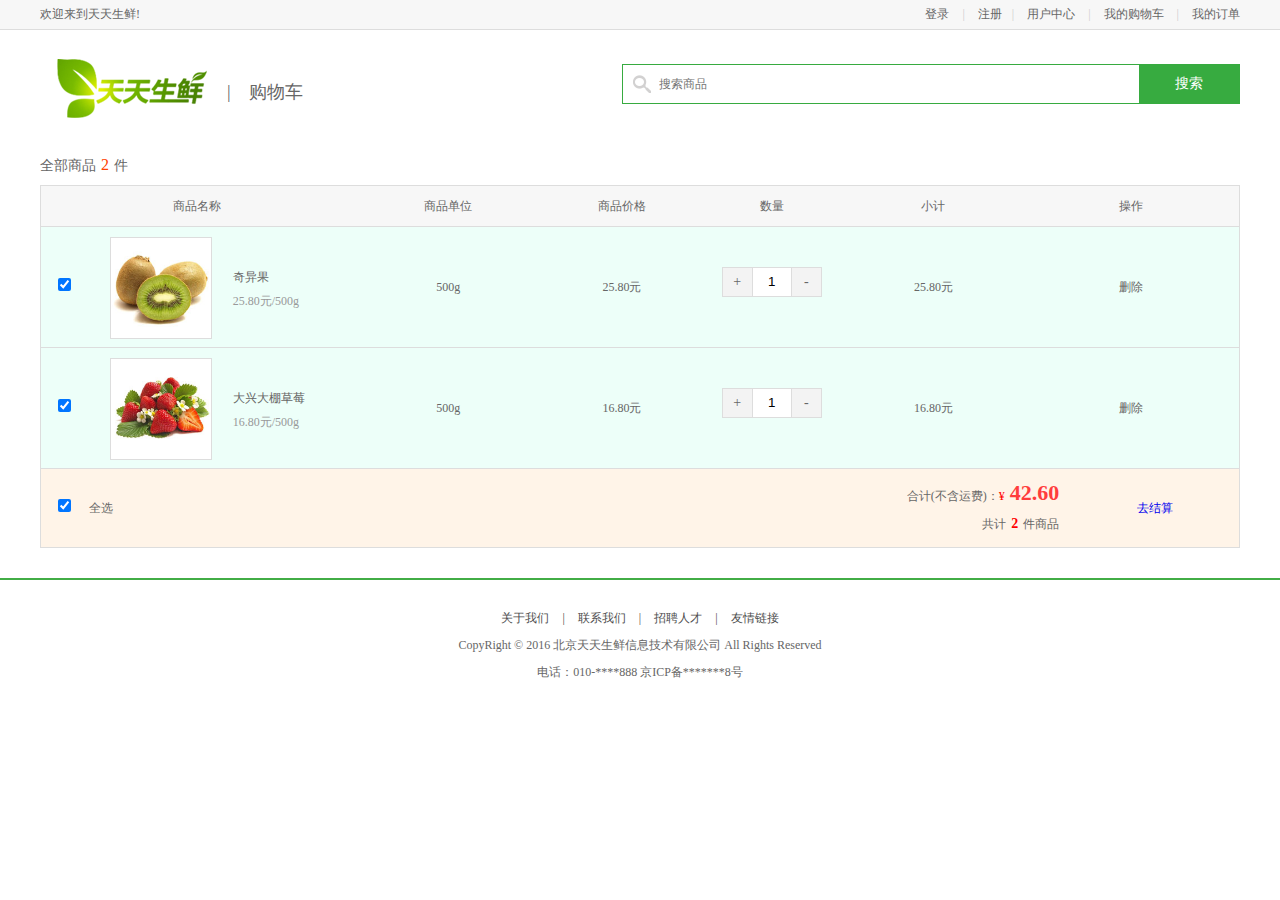
<file: static/cart.html>
<!DOCTYPE html PUBLIC "-//W3C//DTD XHTML 1.0 Transitional//EN" "http://www.w3.org/TR/xhtml1/DTD/xhtml1-transitional.dtd">
<html xmlns="http://www.w3.org/1999/xhtml" xml:lang="en">
<head>
	<meta http-equiv="Content-Type" content="text/html;charset=UTF-8">
	<title>天天生鲜-购物车</title>
	<link rel="stylesheet" type="text/css" href="css/reset.css">
	<link rel="stylesheet" type="text/css" href="css/main.css">
</head>
<body>
	<div class="header_con">
		<div class="header">
			<div class="welcome fl">欢迎来到天天生鲜!</div>
			<div class="fr">
				<div class="login_info fl">
					欢迎您：<em>张 山</em>
				</div>
				<div class="login_btn fl">
					<a href="login.html">登录</a>
					<span>|</span>
					<a href="register.html">注册</a>
				</div>
				<div class="user_link fl">
					<span>|</span>
					<a href="user_center_info.html">用户中心</a>
					<span>|</span>
					<a href="cart.html">我的购物车</a>
					<span>|</span>
					<a href="user_center_order.html">我的订单</a>
				</div>
			</div>
		</div>		
	</div>

	<div class="search_bar clearfix">
		<a href="index.html" class="logo fl"><img src="images/logo.png"></a>
		<div class="sub_page_name fl">|&nbsp;&nbsp;&nbsp;&nbsp;购物车</div>
		<div class="search_con fr">
			<input type="text" class="input_text fl" name="" placeholder="搜索商品">
			<input type="button" class="input_btn fr" name="" value="搜索">
		</div>		
	</div>

	<div class="total_count">全部商品<em>2</em>件</div>	
	<ul class="cart_list_th clearfix">
		<li class="col01">商品名称</li>
		<li class="col02">商品单位</li>
		<li class="col03">商品价格</li>
		<li class="col04">数量</li>
		<li class="col05">小计</li>
		<li class="col06">操作</li>
	</ul>
	<ul class="cart_list_td clearfix">
		<li class="col01"><input type="checkbox" name="" checked></li>
		<li class="col02"><img src="images/goods/goods012.jpg"></li>
		<li class="col03">奇异果<br><em>25.80元/500g</em></li>
		<li class="col04">500g</li>
		<li class="col05">25.80元</li>
		<li class="col06">
			<div class="num_add">
				<a href="javascript:;" class="add fl">+</a>
				<input type="text" class="num_show fl" value="1">	
				<a href="javascript:;" class="minus fl">-</a>	
			</div>
		</li>
		<li class="col07">25.80元</li>
		<li class="col08"><a href="javascript:;">删除</a></li>
	</ul>

	<ul class="cart_list_td clearfix">
		<li class="col01"><input type="checkbox" name="" checked></li>
		<li class="col02"><img src="images/goods/goods003.jpg"></li>
		<li class="col03">大兴大棚草莓<br><em>16.80元/500g</em></li>
		<li class="col04">500g</li>
		<li class="col05">16.80元</li>
		<li class="col06">
			<div class="num_add">
				<a href="javascript:;" class="add fl">+</a>
				<input type="text" class="num_show fl" value="1">	
				<a href="javascript:;" class="minus fl">-</a>	
			</div>
		</li>
		<li class="col07">16.80元</li>
		<li class="col08"><a href="javascript:;">删除</a></li>
	</ul>
	

	<ul class="settlements">
		<li class="col01"><input type="checkbox" name="" checked=""></li>
		<li class="col02">全选</li>
		<li class="col03">合计(不含运费)：<span>¥</span><em>42.60</em><br>共计<b>2</b>件商品</li>
		<li class="col04"><a href="place_order.html">去结算</a></li>
	</ul>

	<div class="footer">
		<div class="foot_link">
			<a href="#">关于我们</a>
			<span>|</span>
			<a href="#">联系我们</a>
			<span>|</span>
			<a href="#">招聘人才</a>
			<span>|</span>
			<a href="#">友情链接</a>		
		</div>
		<p>CopyRight © 2016 北京天天生鲜信息技术有限公司 All Rights Reserved</p>
		<p>电话：010-****888    京ICP备*******8号</p>
	</div>
	
</body>
</html>
</file>
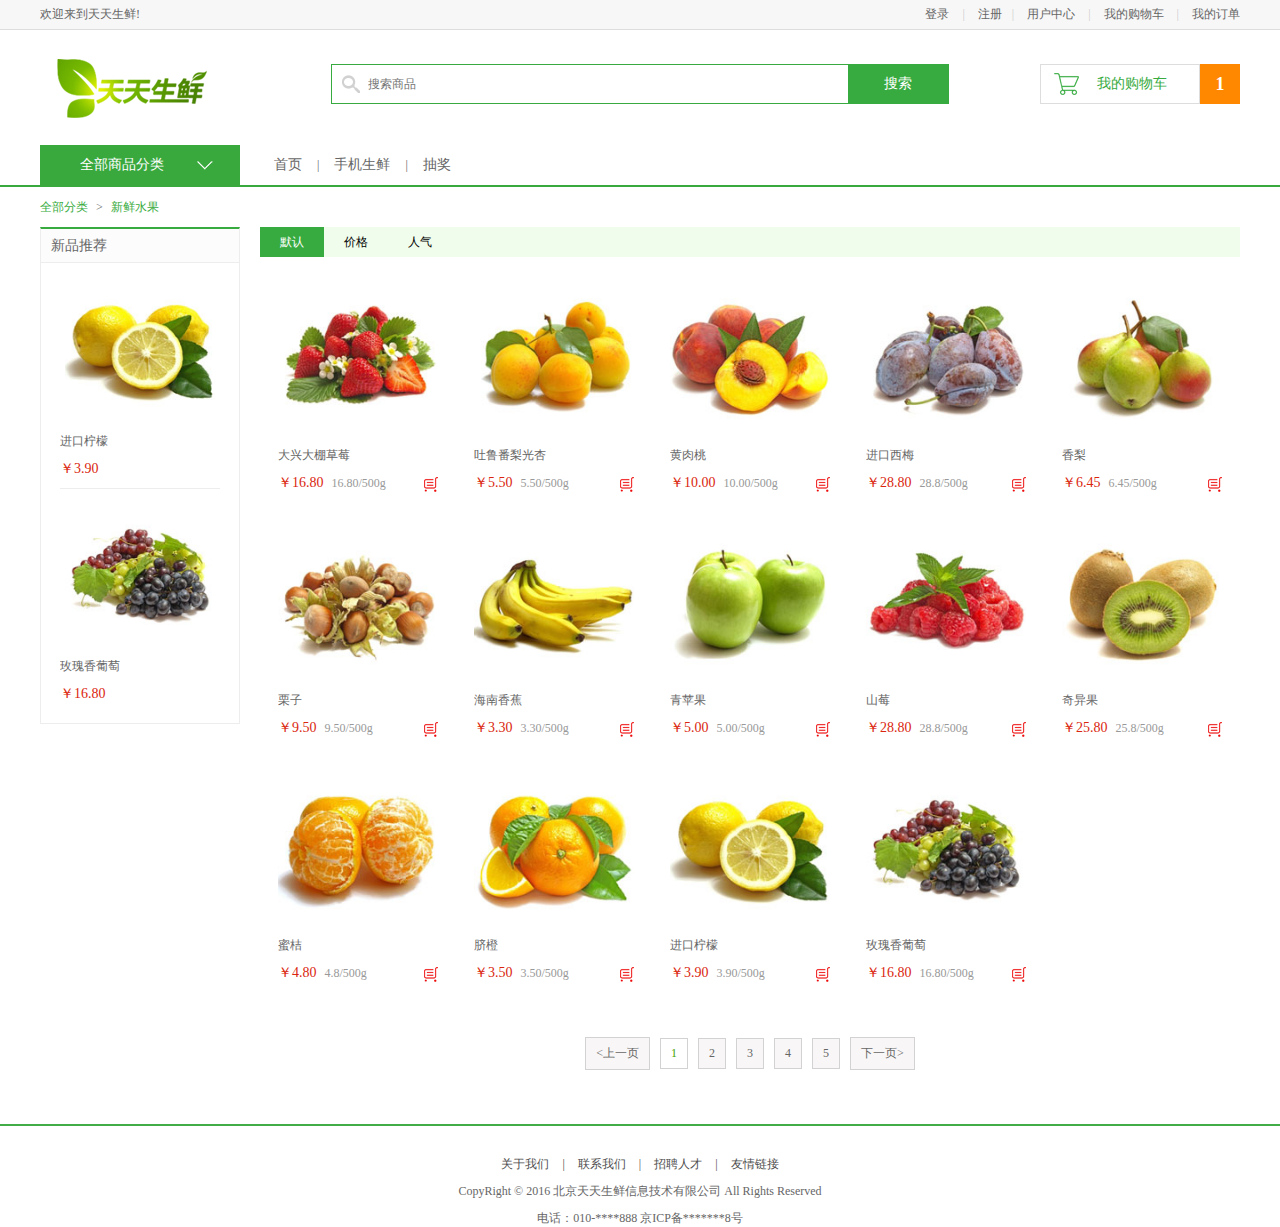
<file: static/list.html>
<!DOCTYPE html PUBLIC "-//W3C//DTD XHTML 1.0 Transitional//EN" "http://www.w3.org/TR/xhtml1/DTD/xhtml1-transitional.dtd">
<html xmlns="http://www.w3.org/1999/xhtml" xml:lang="en">
<head>
	<meta http-equiv="Content-Type" content="text/html;charset=UTF-8">
	<title>天天生鲜-商品列表</title>
	<link rel="stylesheet" type="text/css" href="css/reset.css">
	<link rel="stylesheet" type="text/css" href="css/main.css">
</head>
<body>
	<div class="header_con">
		<div class="header">
			<div class="welcome fl">欢迎来到天天生鲜!</div>
			<div class="fr">
				<div class="login_info fl">
					欢迎您：<em>张 山</em>
				</div>
				<div class="login_btn fl">
					<a href="login.html">登录</a>
					<span>|</span>
					<a href="register.html">注册</a>
				</div>
				<div class="user_link fl">
					<span>|</span>
					<a href="user_center_info.html">用户中心</a>
					<span>|</span>
					<a href="cart.html">我的购物车</a>
					<span>|</span>
					<a href="user_center_order.html">我的订单</a>
				</div>
			</div>
		</div>		
	</div>

	<div class="search_bar clearfix">
		<a href="index.html" class="logo fl"><img src="images/logo.png"></a>
		<div class="search_con fl">
			<input type="text" class="input_text fl" name="" placeholder="搜索商品">
			<input type="button" class="input_btn fr" name="" value="搜索">
		</div>
		<div class="guest_cart fr">
			<a href="#" class="cart_name fl">我的购物车</a>
			<div class="goods_count fl">1</div>
		</div>
	</div>

	<div class="navbar_con">
		<div class="navbar clearfix">
			<div class="subnav_con fl">
				<h1>全部商品分类</h1>	
				<span></span>			
				<ul class="subnav">
					<li><a href="#" class="fruit">新鲜水果</a></li>
					<li><a href="#" class="seafood">海鲜水产</a></li>
					<li><a href="#" class="meet">猪牛羊肉</a></li>
					<li><a href="#" class="egg">禽类蛋品</a></li>
					<li><a href="#" class="vegetables">新鲜蔬菜</a></li>
					<li><a href="#" class="ice">速冻食品</a></li>
				</ul>
			</div>
			<ul class="navlist fl">
				<li><a href="">首页</a></li>
				<li class="interval">|</li>
				<li><a href="">手机生鲜</a></li>
				<li class="interval">|</li>
				<li><a href="">抽奖</a></li>
			</ul>
		</div>
	</div>

	<div class="breadcrumb">
		<a href="#">全部分类</a>
		<span>></span>
		<a href="#">新鲜水果</a>
	</div>

	<div class="main_wrap clearfix">
		<div class="l_wrap fl clearfix">
			<div class="new_goods">
				<h3>新品推荐</h3>
				<ul>
					<li>
						<a href="#"><img src="images/goods/goods001.jpg"></a>
						<h4><a href="#">进口柠檬</a></h4>
						<div class="prize">￥3.90</div>
					</li>
					<li>
						<a href="#"><img src="images/goods/goods002.jpg"></a>
						<h4><a href="#">玫瑰香葡萄</a></h4>
						<div class="prize">￥16.80</div>
					</li>
				</ul>
			</div>
		</div>

		<div class="r_wrap fr clearfix">
			<div class="sort_bar">
				<a href="#" class="active">默认</a>
				<a href="#">价格</a>
				<a href="#">人气</a>
			</div>

			<ul class="goods_type_list clearfix">
				<li>
					<a href="detail.html"><img src="images/goods/goods003.jpg"></a>
					<h4><a href="detail.html">大兴大棚草莓</a></h4>
					<div class="operate">
						<span class="prize">￥16.80</span>
						<span class="unit">16.80/500g</span>
						<a href="#" class="add_goods" title="加入购物车"></a>
					</div>
				</li>

				<li>
					<a href="#"><img src="images/goods/goods004.jpg"></a>
					<h4><a href="#">吐鲁番梨光杏</a></h4>
					<div class="operate">
						<span class="prize">￥5.50</span>
						<span class="unit">5.50/500g</span>
						<a href="#" class="add_goods" title="加入购物车"></a>
					</div>
				</li>

				<li>
					<a href="#"><img src="images/goods/goods005.jpg"></a>
					<h4><a href="#">黄肉桃</a></h4>
					<div class="operate">
						<span class="prize">￥10.00</span>
						<span class="unit">10.00/500g</span>
						<a href="#" class="add_goods" title="加入购物车"></a>
					</div>
				</li>

				<li>
					<a href="#"><img src="images/goods/goods006.jpg"></a>
					<h4><a href="#">进口西梅</a></h4>
					<div class="operate">
						<span class="prize">￥28.80</span>
						<span class="unit">28.8/500g</span>
						<a href="#" class="add_goods" title="加入购物车"></a>
					</div>
				</li>

				<li>
					<a href="#"><img src="images/goods/goods007.jpg"></a>
					<h4><a href="#">香梨</a></h4>
					<div class="operate">
						<span class="prize">￥6.45</span>
						<span class="unit">6.45/500g</span>
						<a href="#" class="add_goods" title="加入购物车"></a>
					</div>
				</li>

				<li>
					<a href="#"><img src="images/goods/goods008.jpg"></a>
					<h4><a href="#">栗子</a></h4>
					<div class="operate">
						<span class="prize">￥9.50</span>
						<span class="unit">9.50/500g</span>
						<a href="#" class="add_goods" title="加入购物车"></a>
					</div>
				</li>

				<li>
					<a href="#"><img src="images/goods/goods009.jpg"></a>
					<h4><a href="#">海南香蕉</a></h4>
					<div class="operate">
						<span class="prize">￥3.30</span>
						<span class="unit">3.30/500g</span>
						<a href="#" class="add_goods" title="加入购物车"></a>
					</div>
				</li>

				<li>
					<a href="#"><img src="images/goods/goods010.jpg"></a>
					<h4><a href="#">青苹果</a></h4>
					<div class="operate">
						<span class="prize">￥5.00</span>
						<span class="unit">5.00/500g</span>
						<a href="#" class="add_goods" title="加入购物车"></a>
					</div>
				</li>

				<li>
					<a href="#"><img src="images/goods/goods011.jpg"></a>
					<h4><a href="#">山莓</a></h4>
					<div class="operate">
						<span class="prize">￥28.80</span>
						<span class="unit">28.8/500g</span>
						<a href="#" class="add_goods" title="加入购物车"></a>
					</div>
				</li>

				<li>
					<a href="#"><img src="images/goods/goods012.jpg"></a>
					<h4><a href="#">奇异果</a></h4>
					<div class="operate">
						<span class="prize">￥25.80</span>
						<span class="unit">25.8/500g</span>
						<a href="#" class="add_goods" title="加入购物车"></a>
					</div>
				</li>
				<li>
					<a href="#"><img src="images/goods/goods013.jpg"></a>
					<h4><a href="#">蜜桔</a></h4>
					<div class="operate">
						<span class="prize">￥4.80</span>
						<span class="unit">4.8/500g</span>
						<a href="#" class="add_goods" title="加入购物车"></a>
					</div>
				</li>
				<li>
					<a href="#"><img src="images/goods/goods014.jpg"></a>
					<h4><a href="#">脐橙</a></h4>
					<div class="operate">
						<span class="prize">￥3.50</span>
						<span class="unit">3.50/500g</span>
						<a href="#" class="add_goods" title="加入购物车"></a>
					</div>
				</li>
				<li>
					<a href="#"><img src="images/goods/goods001.jpg"></a>
					<h4><a href="#">进口柠檬</a></h4>
					<div class="operate">
						<span class="prize">￥3.90</span>
						<span class="unit">3.90/500g</span>
						<a href="#" class="add_goods" title="加入购物车"></a>
					</div>
				</li>
				<li>
					<a href="#"><img src="images/goods/goods002.jpg"></a>
					<h4><a href="#">玫瑰香葡萄</a></h4>
					<div class="operate">
						<span class="prize">￥16.80</span>
						<span class="unit">16.80/500g</span>
						<a href="#" class="add_goods" title="加入购物车"></a>
					</div>
				</li>
			</ul>

			<div class="pagenation">
				<a href="#"><上一页</a>
				<a href="#" class="active">1</a>
				<a href="#">2</a>
				<a href="#">3</a>
				<a href="#">4</a>
				<a href="#">5</a>
				<a href="#">下一页></a>
			</div>
		</div>
	</div>

	<div class="footer">
		<div class="foot_link">
			<a href="#">关于我们</a>
			<span>|</span>
			<a href="#">联系我们</a>
			<span>|</span>
			<a href="#">招聘人才</a>
			<span>|</span>
			<a href="#">友情链接</a>		
		</div>
		<p>CopyRight © 2016 北京天天生鲜信息技术有限公司 All Rights Reserved</p>
		<p>电话：010-****888    京ICP备*******8号</p>
	</div>
	
</body>
</html>
</file>
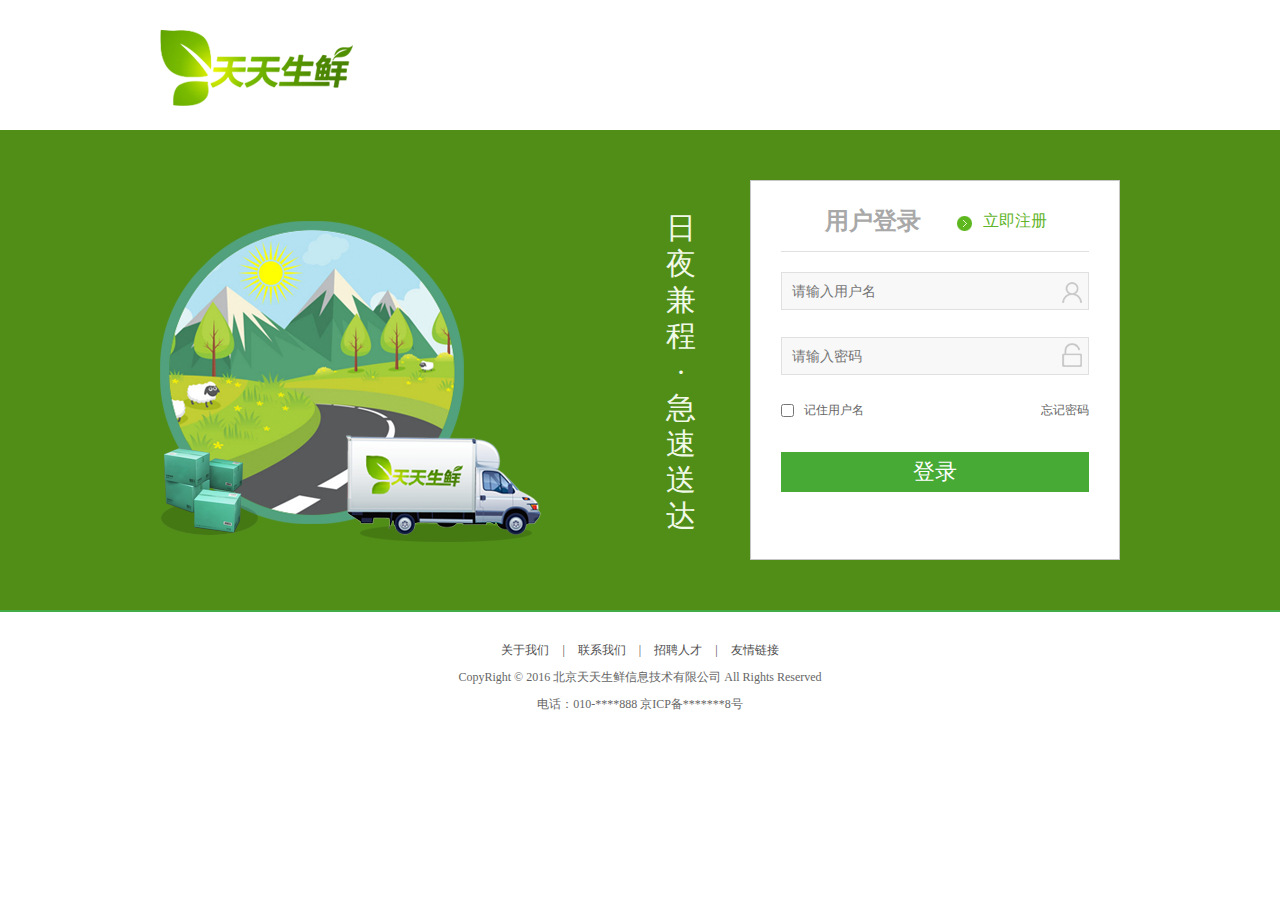
<file: static/login.html>
<!DOCTYPE html PUBLIC "-//W3C//DTD XHTML 1.0 Transitional//EN" "http://www.w3.org/TR/xhtml1/DTD/xhtml1-transitional.dtd">
<html xmlns="http://www.w3.org/1999/xhtml" xml:lang="en">
<head>
	<meta http-equiv="Content-Type" content="text/html;charset=UTF-8">
	<title>天天生鲜-登录</title>
	<link rel="stylesheet" type="text/css" href="css/reset.css">
	<link rel="stylesheet" type="text/css" href="css/main.css">
</head>
<body>
	<div class="login_top clearfix">
		<a href="index.html" class="login_logo"><img src="images/logo02.png"></a>	
	</div>

	<div class="login_form_bg">
		<div class="login_form_wrap clearfix">
			<div class="login_banner fl"></div>
			<div class="slogan fl">日夜兼程 · 急速送达</div>
			<div class="login_form fr">
				<div class="login_title clearfix">
					<h1>用户登录</h1>
					<a href="#">立即注册</a>
				</div>
				<div class="form_input">
					<form>
						<input type="text" name="username" class="name_input" placeholder="请输入用户名">
						<div class="user_error">输入错误</div>
						<input type="password" name="pwd" class="pass_input" placeholder="请输入密码">
						<div class="pwd_error">输入错误</div>
						<div class="more_input clearfix">
							<input type="checkbox" name="">
							<label>记住用户名</label>
							<a href="#">忘记密码</a>
						</div>
						<input type="submit" name="" value="登录" class="input_submit">
					</form>
				</div>
			</div>
		</div>
	</div>

	<div class="footer no-mp">
		<div class="foot_link">
			<a href="#">关于我们</a>
			<span>|</span>
			<a href="#">联系我们</a>
			<span>|</span>
			<a href="#">招聘人才</a>
			<span>|</span>
			<a href="#">友情链接</a>		
		</div>
		<p>CopyRight © 2016 北京天天生鲜信息技术有限公司 All Rights Reserved</p>
		<p>电话：010-****888    京ICP备*******8号</p>
	</div>
	
</body>
</html>
</file>
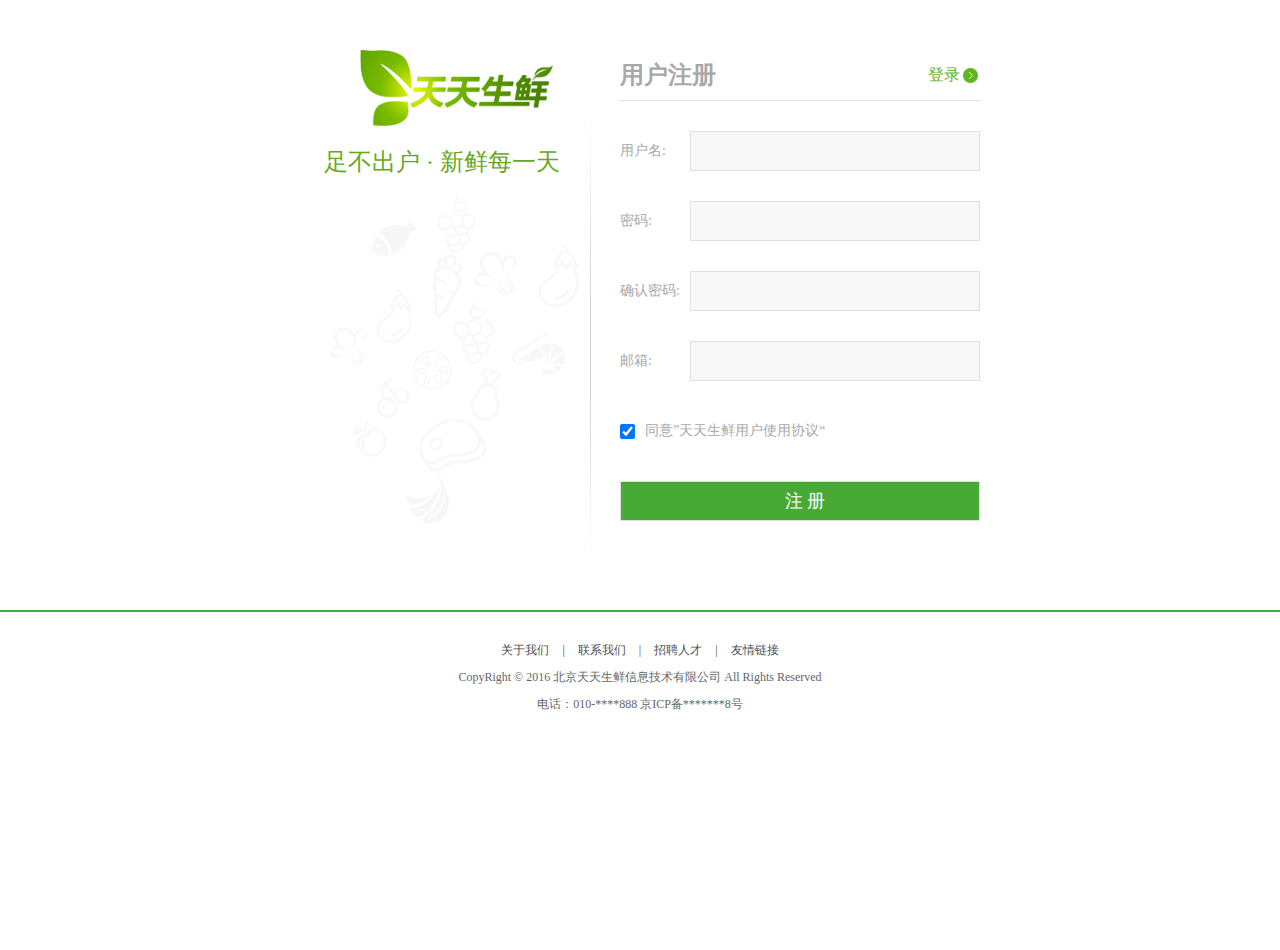
<file: static/register.html>
<!DOCTYPE html PUBLIC "-//W3C//DTD XHTML 1.0 Transitional//EN" "http://www.w3.org/TR/xhtml1/DTD/xhtml1-transitional.dtd">
<html xmlns="http://www.w3.org/1999/xhtml" xml:lang="en">
<head>
	<meta http-equiv="Content-Type" content="text/html;charset=UTF-8">
	<title>天天生鲜-注册</title>
	<link rel="stylesheet" type="text/css" href="css/reset.css">
	<link rel="stylesheet" type="text/css" href="css/main.css">
	<script type="text/javascript" src="js/jquery-1.12.4.min.js"></script>
	<script type="text/javascript" src="js/register.js"></script>
</head>
<body>
	<div class="register_con">
		<div class="l_con fl">
			<a class="reg_logo"><img src="images/logo02.png"></a>
			<div class="reg_slogan">足不出户  ·  新鲜每一天</div>
			<div class="reg_banner"></div>
		</div>

		<div class="r_con fr">
			<div class="reg_title clearfix">
				<h1>用户注册</h1>
				<a href="#">登录</a>
			</div>
			<div class="reg_form clearfix">
				<form>
				<ul>
					<li>
						<label>用户名:</label>
						<input type="text" name="user_name" id="user_name">
						<span class="error_tip">提示信息</span>
					</li>					
					<li>
						<label>密码:</label>
						<input type="password" name="pwd" id="pwd">
						<span class="error_tip">提示信息</span>
					</li>
					<li>
						<label>确认密码:</label>
						<input type="password" name="cpwd" id="cpwd">
						<span class="error_tip">提示信息</span>
					</li>
					<li>
						<label>邮箱:</label>
						<input type="text" name="email" id="email">
						<span class="error_tip">提示信息</span>
					</li>
					<li class="agreement">
						<input type="checkbox" name="allow" id="allow" checked="checked">
						<label>同意”天天生鲜用户使用协议“</label>
						<span class="error_tip2">提示信息</span>
					</li>
					<li class="reg_sub">
						<input type="submit" value="注 册" name="">
					</li>
				</ul>				
				</form>
			</div>

		</div>

	</div>

	<div class="footer no-mp">
		<div class="foot_link">
			<a href="#">关于我们</a>
			<span>|</span>
			<a href="#">联系我们</a>
			<span>|</span>
			<a href="#">招聘人才</a>
			<span>|</span>
			<a href="#">友情链接</a>		
		</div>
		<p>CopyRight © 2016 北京天天生鲜信息技术有限公司 All Rights Reserved</p>
		<p>电话：010-****888    京ICP备*******8号</p>
	</div>
	
</body>
</html>
</file>
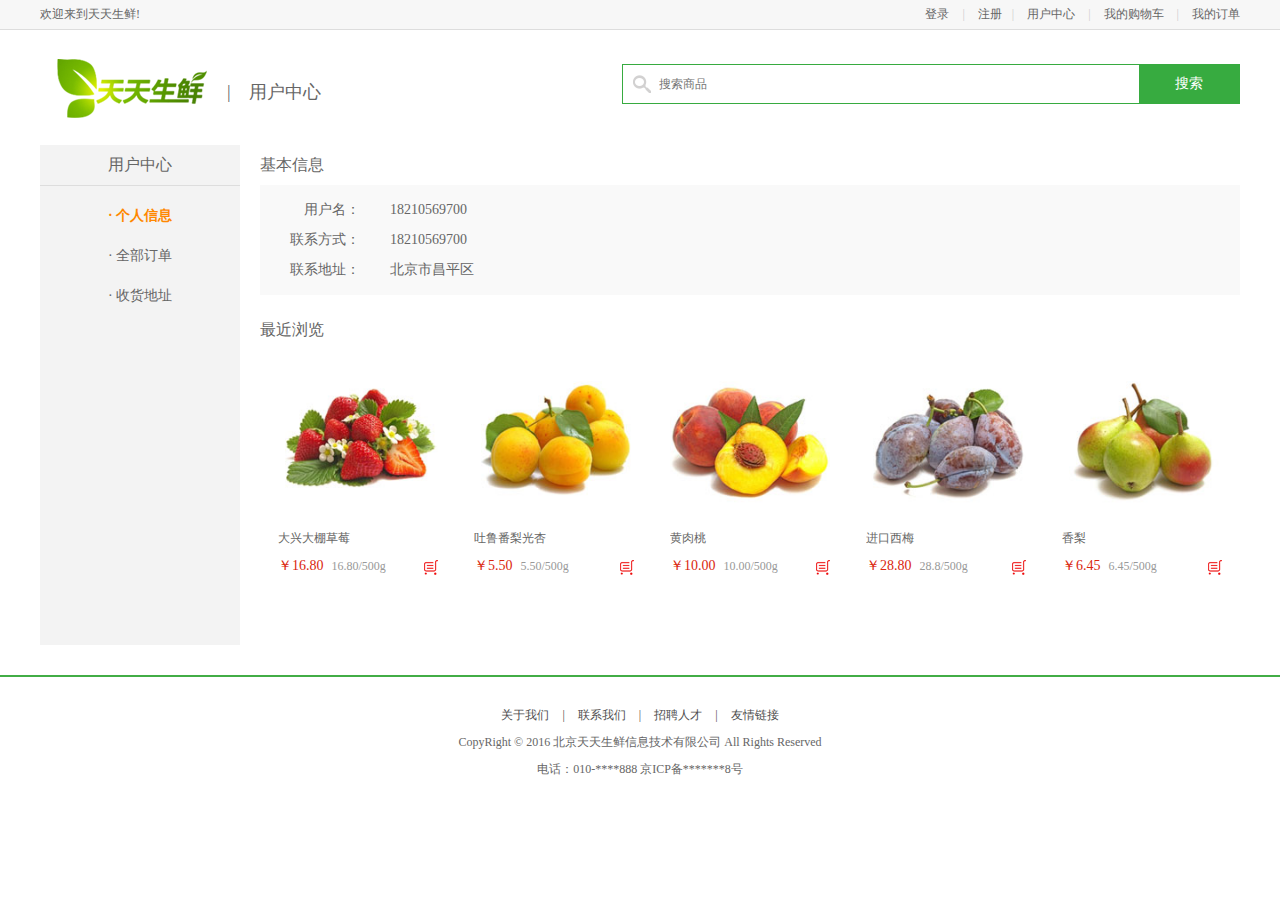
<file: static/user_center_info.html>
<!DOCTYPE html PUBLIC "-//W3C//DTD XHTML 1.0 Transitional//EN" "http://www.w3.org/TR/xhtml1/DTD/xhtml1-transitional.dtd">
<html xmlns="http://www.w3.org/1999/xhtml" xml:lang="en">
<head>
	<meta http-equiv="Content-Type" content="text/html;charset=UTF-8">
	<title>天天生鲜-用户中心</title>
	<link rel="stylesheet" type="text/css" href="css/reset.css">
	<link rel="stylesheet" type="text/css" href="css/main.css">
</head>
<body>
	<div class="header_con">
		<div class="header">
			<div class="welcome fl">欢迎来到天天生鲜!</div>
			<div class="fr">
				<div class="login_info fl">
					欢迎您：<em>张 山</em>
				</div>
				<div class="login_btn fl">
					<a href="login.html">登录</a>
					<span>|</span>
					<a href="register.html">注册</a>
				</div>
				<div class="user_link fl">
					<span>|</span>
					<a href="user_center_info.html">用户中心</a>
					<span>|</span>
					<a href="cart.html">我的购物车</a>
					<span>|</span>
					<a href="user_center_order.html">我的订单</a>
				</div>
			</div>
		</div>		
	</div>

	<div class="search_bar clearfix">
		<a href="index.html" class="logo fl"><img src="images/logo.png"></a>
		<div class="sub_page_name fl">|&nbsp;&nbsp;&nbsp;&nbsp;用户中心</div>
		<div class="search_con fr">
			<input type="text" class="input_text fl" name="" placeholder="搜索商品">
			<input type="button" class="input_btn fr" name="" value="搜索">
		</div>		
	</div>

	<div class="main_con clearfix">
		<div class="left_menu_con clearfix">
			<h3>用户中心</h3>
			<ul>
				<li><a href="user_center_info.html" class="active">· 个人信息</a></li>
				<li><a href="user_center_order.html">· 全部订单</a></li>
				<li><a href="user_center_site.html">· 收货地址</a></li>
			</ul>
		</div>
		<div class="right_content clearfix">
				<div class="info_con clearfix">
				<h3 class="common_title2">基本信息</h3>
						<ul class="user_info_list">
							<li><span>用户名：</span>18210569700</li>
							<li><span>联系方式：</span>18210569700</li>
							<li><span>联系地址：</span>北京市昌平区</li>			
						</ul>
				</div>
				
				<h3 class="common_title2">最近浏览</h3>
				<div class="has_view_list">
					<ul class="goods_type_list clearfix">
				<li>
					<a href="detail.html"><img src="images/goods/goods003.jpg"></a>
					<h4><a href="detail.html">大兴大棚草莓</a></h4>
					<div class="operate">
						<span class="prize">￥16.80</span>
						<span class="unit">16.80/500g</span>
						<a href="#" class="add_goods" title="加入购物车"></a>
					</div>
				</li>

				<li>
					<a href="#"><img src="images/goods/goods004.jpg"></a>
					<h4><a href="#">吐鲁番梨光杏</a></h4>
					<div class="operate">
						<span class="prize">￥5.50</span>
						<span class="unit">5.50/500g</span>
						<a href="#" class="add_goods" title="加入购物车"></a>
					</div>
				</li>

				<li>
					<a href="#"><img src="images/goods/goods005.jpg"></a>
					<h4><a href="#">黄肉桃</a></h4>
					<div class="operate">
						<span class="prize">￥10.00</span>
						<span class="unit">10.00/500g</span>
						<a href="#" class="add_goods" title="加入购物车"></a>
					</div>
				</li>

				<li>
					<a href="#"><img src="images/goods/goods006.jpg"></a>
					<h4><a href="#">进口西梅</a></h4>
					<div class="operate">
						<span class="prize">￥28.80</span>
						<span class="unit">28.8/500g</span>
						<a href="#" class="add_goods" title="加入购物车"></a>
					</div>
				</li>

				<li>
					<a href="#"><img src="images/goods/goods007.jpg"></a>
					<h4><a href="#">香梨</a></h4>
					<div class="operate">
						<span class="prize">￥6.45</span>
						<span class="unit">6.45/500g</span>
						<a href="#" class="add_goods" title="加入购物车"></a>
					</div>
				</li>
			</ul>
		</div>
		</div>
	</div>



	<div class="footer">
		<div class="foot_link">
			<a href="#">关于我们</a>
			<span>|</span>
			<a href="#">联系我们</a>
			<span>|</span>
			<a href="#">招聘人才</a>
			<span>|</span>
			<a href="#">友情链接</a>		
		</div>
		<p>CopyRight © 2016 北京天天生鲜信息技术有限公司 All Rights Reserved</p>
		<p>电话：010-****888    京ICP备*******8号</p>
	</div>
	
</body>
</html>
</file>
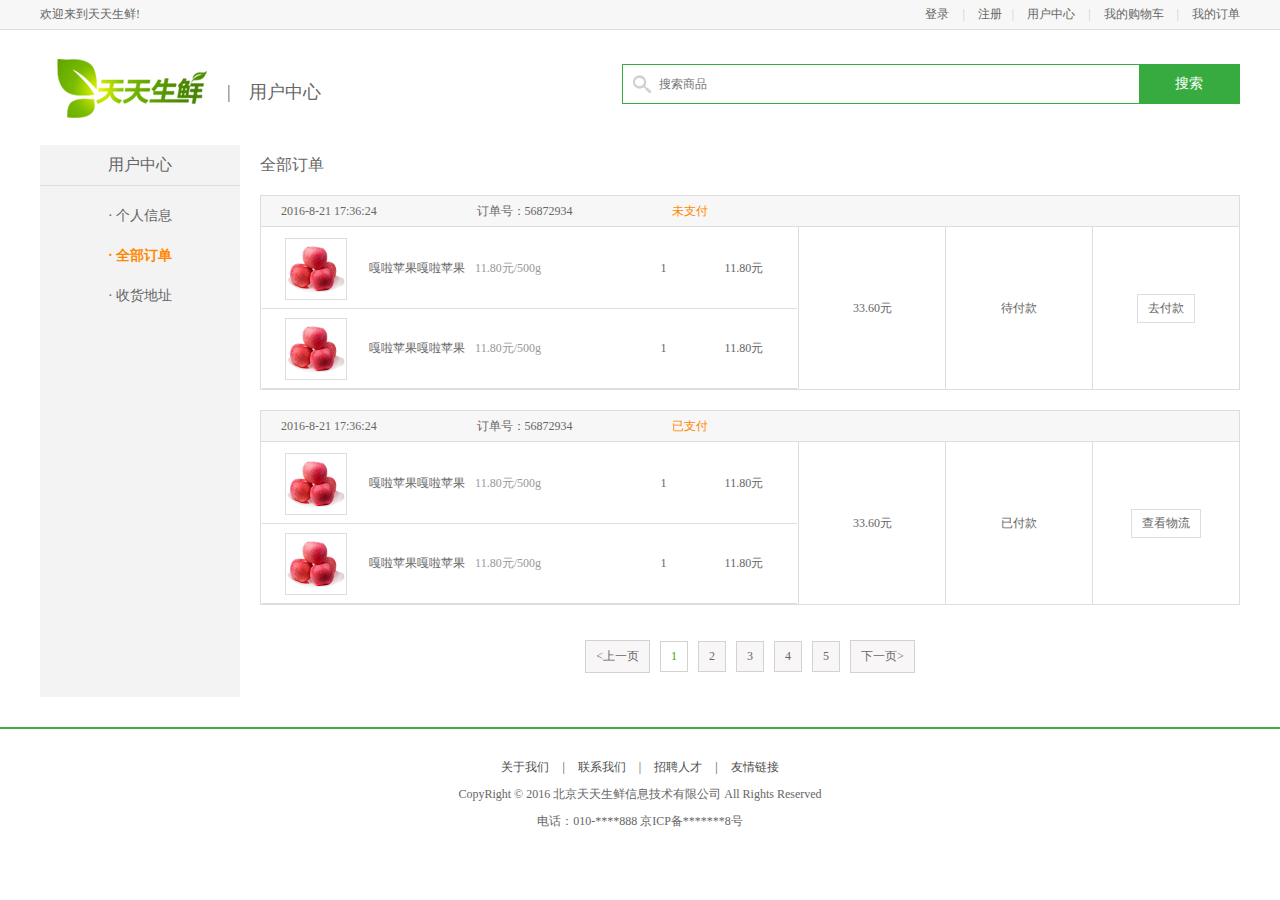
<file: static/user_center_order.html>
<!DOCTYPE html PUBLIC "-//W3C//DTD XHTML 1.0 Transitional//EN" "http://www.w3.org/TR/xhtml1/DTD/xhtml1-transitional.dtd">
<html xmlns="http://www.w3.org/1999/xhtml" xml:lang="en">
<head>
	<meta http-equiv="Content-Type" content="text/html;charset=UTF-8">
	<title>天天生鲜-用户中心</title>
	<link rel="stylesheet" type="text/css" href="css/reset.css">
	<link rel="stylesheet" type="text/css" href="css/main.css">
</head>
<body>
	<div class="header_con">
		<div class="header">
			<div class="welcome fl">欢迎来到天天生鲜!</div>
			<div class="fr">
				<div class="login_info fl">
					欢迎您：<em>张 山</em>
				</div>
				<div class="login_btn fl">
					<a href="login.html">登录</a>
					<span>|</span>
					<a href="register.html">注册</a>
				</div>
				<div class="user_link fl">
					<span>|</span>
					<a href="user_center_info.html">用户中心</a>
					<span>|</span>
					<a href="cart.html">我的购物车</a>
					<span>|</span>
					<a href="user_center_order.html">我的订单</a>
				</div>
			</div>
		</div>		
	</div>

	<div class="search_bar clearfix">
		<a href="index.html" class="logo fl"><img src="images/logo.png"></a>
		<div class="sub_page_name fl">|&nbsp;&nbsp;&nbsp;&nbsp;用户中心</div>
		<div class="search_con fr">
			<input type="text" class="input_text fl" name="" placeholder="搜索商品">
			<input type="button" class="input_btn fr" name="" value="搜索">
		</div>		
	</div>

	<div class="main_con clearfix">
		<div class="left_menu_con clearfix">
			<h3>用户中心</h3>
			<ul>
				<li><a href="user_center_info.html">· 个人信息</a></li>
				<li><a href="user_center_order.html" class="active">· 全部订单</a></li>
				<li><a href="user_center_site.html">· 收货地址</a></li>
			</ul>
		</div>
		<div class="right_content clearfix">
				<h3 class="common_title2">全部订单</h3>
				<ul class="order_list_th w978 clearfix">
					<li class="col01">2016-8-21 17:36:24</li>
					<li class="col02">订单号：56872934</li>
					<li class="col02 stress">未支付</li>		
				</ul>

				<table class="order_list_table w980">
					<tbody>
						<tr>
							<td width="55%">
								<ul class="order_goods_list clearfix">					
									<li class="col01"><img src="images/goods02.jpg"></li>
									<li class="col02">嘎啦苹果嘎啦苹果<em>11.80元/500g</em></li>	
									<li class="col03">1</li>
									<li class="col04">11.80元</li>	
								</ul>
								<ul class="order_goods_list clearfix">					
									<li class="col01"><img src="images/goods02.jpg"></li>
									<li class="col02">嘎啦苹果嘎啦苹果<em>11.80元/500g</em></li>	
									<li class="col03">1</li>
									<li class="col04">11.80元</li>	
								</ul>
							</td>
							<td width="15%">33.60元</td>
							<td width="15%">待付款</td>
							<td width="15%"><a href="#" class="oper_btn">去付款</a></td>
						</tr>
					</tbody>
				</table>
				
				<ul class="order_list_th w978 clearfix">
					<li class="col01">2016-8-21 17:36:24</li>
					<li class="col02">订单号：56872934</li>
					<li class="col02 stress">已支付</li>			
				</ul>
				<table class="order_list_table w980">
					<tbody>
						<tr>
							<td width="55%">
								<ul class="order_goods_list clearfix">					
									<li class="col01"><img src="images/goods02.jpg"></li>
									<li class="col02">嘎啦苹果嘎啦苹果<em>11.80元/500g</em></li>	
									<li class="col03">1</li>
									<li class="col04">11.80元</li>	
								</ul>
								<ul class="order_goods_list clearfix">					
									<li class="col01"><img src="images/goods02.jpg"></li>
									<li class="col02">嘎啦苹果嘎啦苹果<em>11.80元/500g</em></li>	
									<li class="col03">1</li>
									<li class="col04">11.80元</li>	
								</ul>
							</td>
							<td width="15%">33.60元</td>
							<td width="15%">已付款</td>
							<td width="15%"><a href="#" class="oper_btn">查看物流</a></td>
						</tr>
					</tbody>
				</table>

				<div class="pagenation">
					<a href="#"><上一页</a>
					<a href="#" class="active">1</a>
					<a href="#">2</a>
					<a href="#">3</a>
					<a href="#">4</a>
					<a href="#">5</a>
					<a href="#">下一页></a>
				</div>
		</div>
	</div>



	<div class="footer">
		<div class="foot_link">
			<a href="#">关于我们</a>
			<span>|</span>
			<a href="#">联系我们</a>
			<span>|</span>
			<a href="#">招聘人才</a>
			<span>|</span>
			<a href="#">友情链接</a>		
		</div>
		<p>CopyRight © 2016 北京天天生鲜信息技术有限公司 All Rights Reserved</p>
		<p>电话：010-****888    京ICP备*******8号</p>
	</div>
	
</body>
</html>
</file>
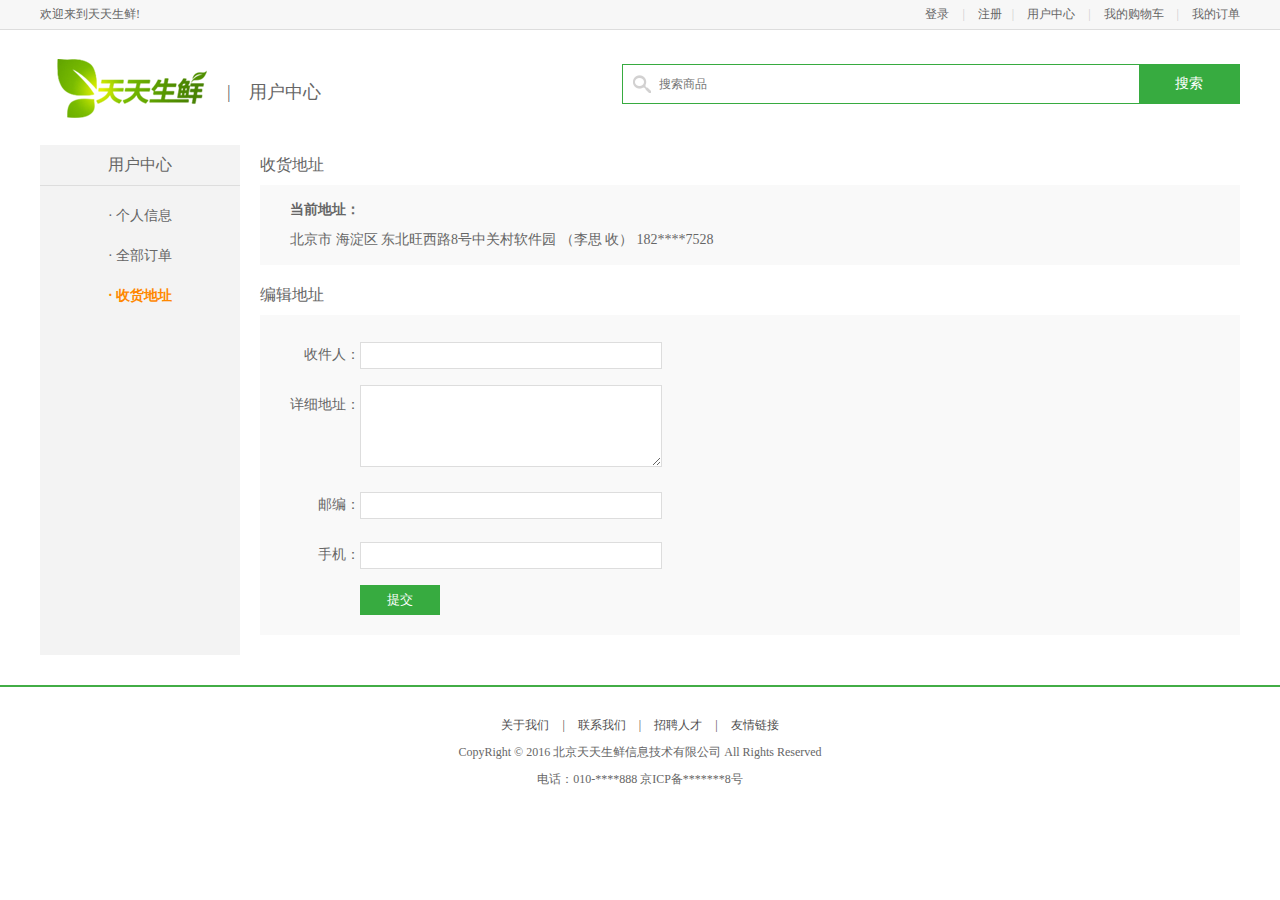
<file: static/user_center_site.html>
<!DOCTYPE html PUBLIC "-//W3C//DTD XHTML 1.0 Transitional//EN" "http://www.w3.org/TR/xhtml1/DTD/xhtml1-transitional.dtd">
<html xmlns="http://www.w3.org/1999/xhtml" xml:lang="en">
<head>
	<meta http-equiv="Content-Type" content="text/html;charset=UTF-8">
	<title>天天生鲜-用户中心</title>
	<link rel="stylesheet" type="text/css" href="css/reset.css">
	<link rel="stylesheet" type="text/css" href="css/main.css">
</head>
<body>
	<div class="header_con">
		<div class="header">
			<div class="welcome fl">欢迎来到天天生鲜!</div>
			<div class="fr">
				<div class="login_info fl">
					欢迎您：<em>张 山</em>
				</div>
				<div class="login_btn fl">
					<a href="login.html">登录</a>
					<span>|</span>
					<a href="register.html">注册</a>
				</div>
				<div class="user_link fl">
					<span>|</span>
					<a href="user_center_info.html">用户中心</a>
					<span>|</span>
					<a href="cart.html">我的购物车</a>
					<span>|</span>
					<a href="user_center_order.html">我的订单</a>
				</div>
			</div>
		</div>		
	</div>

	<div class="search_bar clearfix">
		<a href="index.html" class="logo fl"><img src="images/logo.png"></a>
		<div class="sub_page_name fl">|&nbsp;&nbsp;&nbsp;&nbsp;用户中心</div>
		<div class="search_con fr">
			<input type="text" class="input_text fl" name="" placeholder="搜索商品">
			<input type="button" class="input_btn fr" name="" value="搜索">
		</div>		
	</div>

	<div class="main_con clearfix">
		<div class="left_menu_con clearfix">
			<h3>用户中心</h3>
			<ul>
				<li><a href="user_center_info.html">· 个人信息</a></li>
				<li><a href="user_center_order.html">· 全部订单</a></li>
				<li><a href="user_center_site.html" class="active">· 收货地址</a></li>
			</ul>
		</div>
		<div class="right_content clearfix">
				<h3 class="common_title2">收货地址</h3>
				<div class="site_con">
					<dl>
						<dt>当前地址：</dt>
						<dd>北京市 海淀区 东北旺西路8号中关村软件园 （李思 收） 182****7528</dd>
					</dl>					
				</div>
				<h3 class="common_title2">编辑地址</h3>
				<div class="site_con">
					<form>
						<div class="form_group">
							<label>收件人：</label>
							<input type="text" name="">
						</div>
						<div class="form_group form_group2">
							<label>详细地址：</label>
							<textarea class="site_area"></textarea>
						</div>
						<div class="form_group">
							<label>邮编：</label>
							<input type="text" name="">
						</div>
						<div class="form_group">
							<label>手机：</label>
							<input type="text" name="">
						</div>

						<input type="submit" name="" value="提交" class="info_submit">
					</form>
				</div>
		</div>
	</div>



	<div class="footer">
		<div class="foot_link">
			<a href="#">关于我们</a>
			<span>|</span>
			<a href="#">联系我们</a>
			<span>|</span>
			<a href="#">招聘人才</a>
			<span>|</span>
			<a href="#">友情链接</a>		
		</div>
		<p>CopyRight © 2016 北京天天生鲜信息技术有限公司 All Rights Reserved</p>
		<p>电话：010-****888    京ICP备*******8号</p>
	</div>
	
</body>
</html>
</file>
<file: static/css/main.css>
body {
    font-family: 'Microsoft Yahei';
    font-size: 12px;
    color: #666;
}

html, body {
    height: 100%
}

/* 顶部样式 */
.header_con {
    background-color: #f7f7f7;
    height: 29px;
    border-bottom: 1px solid #dddddd
}

.header {
    width: 1200px;
    height: 29px;
    margin: 0 auto;
}

.welcome, .login_info, .login_btn, .user_link {
    line-height: 29px;
}

.login_info {
    display: none;
}

.login_info em {
    color: #ff8800
}

.login_btn a, .user_link a {
    color: #666;
}

.login_btn a:hover, .user_link a:hover {
    color: #ff8800;
}

.login_btn span, .user_link span {
    color: #cecece;
    margin: 0 10px;
}

/* logo、搜索框、购物车样式 */

.search_bar {
    width: 1200px;
    height: 115px;
    margin: 0 auto;
}

.logo {
    width: 150px;
    height: 59px;
    margin: 29px 0 0 17px;
}

.search_con {
    width: 616px;
    height: 38px;
    border: 1px solid #37ab40;
    margin: 34px 0 0 124px;
    background: url(../images/icons.png) 10px -338px no-repeat;
}

.search_con .input_text {
    width: 470px;
    height: 34px;
    border: 0px;
    margin: 2px 0 0 36px;
    outline: none;
    font-size: 12px;
    color: #737272;
    font-family: 'Microsoft Yahei'
}

.search_con .input_btn {
    width: 100px;
    height: 38px;
    background-color: #37ab40;
    border: 0px;
    font-size: 14px;
    color: #fff;
    font-family: 'Microsoft Yahei';
    outline: none;
    cursor: pointer;
}

.guest_cart {
    width: 200px;
    height: 40px;
    margin-top: 34px;
}

.guest_cart .cart_name {
    width: 158px;
    height: 38px;
    line-height: 38px;
    border: 1px solid #dddddd;
    display: block;
    background: url(../images/icons.png) 13px -300px no-repeat;
    font-size: 14px;
    color: #37ab40;
    text-indent: 56px;
}

.guest_cart .goods_count {
    width: 40px;
    height: 40px;
    text-align: center;
    line-height: 40px;
    font-size: 18px;
    font-weight: bold;
    color: #fff;
    background-color: #ff8800;
}

/* 菜单、幻灯片样式 */

.navbar_con {
    height: 40px;
    border-bottom: 2px solid #39a93e
}

.navbar {
    width: 1200px;
    margin: 0 auto;
}

.navbar h1 {
    width: 200px;
    height: 40px;
    line-height: 40px;
    text-align: center;
    font-size: 14px;
    color: #fff;
    background-color: #39a93e;
}

.navbar .subnav_con {
    width: 200px;
    height: 40px;
    background-color: #39a93e;
    position: relative;
    cursor: pointer;
}

.navbar .subnav_con h1 {
    position: absolute;
    left: 0;
    top: 0;
    text-align: left;
    text-indent: 40px
}

.navbar .subnav_con span {
    display: block;
    width: 16px;
    height: 9px;
    background: url(../images/down.png) no-repeat;
    position: absolute;
    right: 27px;
    top: 16px;
    transition: all 300ms ease-in;
}

.navbar .subnav_con:hover span {
    transform: rotateZ(180deg)
}

.navbar .subnav_con .subnav {
    position: absolute;
    left: 0;
    top: 40px;
    display: none;
    border-top: 2px solid #39a93e;
}

.navbar .subnav_con:hover .subnav {
    display: block;
}

.navlist {
    margin-left: 34px;
}

.navlist li {
    height: 40px;
    float: left;
    line-height: 40px;
}

.navlist li a {
    color: #666;
    font-size: 14px
}

.navlist li a:hover {
    color: #ff8800
}

.navlist .interval {
    margin: 0 15px;
}

.center_con {
    width: 1200px;
    height: 270px;
    margin: 0 auto;
}

.subnav {
    width: 198px;
    height: 270px;
    border-left: 1px solid #eee;
    border-right: 1px solid #eee;
}

.subnav li {
    height: 44px;
    border-bottom: 1px solid #eee;
    background: url(../images/icons.png) 178px -257px no-repeat #fff;
}

.subnav li a {
    display: block;
    height: 44px;
    line-height: 44px;
    text-indent: 71px;
    font-size: 14px;
    color: #333
}

.subnav li a:hover {
    color: #ff8800
}

.subnav li .fruit {
    background: url(../images/icons.png) 28px 0px no-repeat;
}

.subnav li .seafood {
    background: url(../images/icons.png) 28px -43px no-repeat;
}

.subnav li .meet {
    background: url(../images/icons.png) 28px -86px no-repeat;
}

.subnav li .egg {
    background: url(../images/icons.png) 28px -132px no-repeat;
}

.subnav li .vegetables {
    background: url(../images/icons.png) 28px -174px no-repeat;
}

.subnav li .ice {
    background: url(../images/icons.png) 28px -220px no-repeat;
}

.slide {
    width: 760px;
    height: 270px;
    position: relative;
    overflow: hidden;
}

.slide .slide_pics {
    position: relative;
    left: 0;
    top: 0;
    width: 760px;
    height: 270px;
}

.slide .slide_pics li {
    width: 760px;
    height: 270px;
    position: absolute;
    left: 0;
    top: 0
}

.slide .prev, .slide .next {
    width: 17px;
    height: 23px;
    background: url(../images/icons.png) left -388px no-repeat;
    position: absolute;
    left: 11px;
    top: 122px;
    cursor: pointer;
}

.slide .next {
    background-position: left -428px;
    left: 732px;
}

.points {
    width: 100%;
    height: 11px;
    position: absolute;
    left: 0;
    top: 250px;
    text-align: center;
}

.points li {
    display: inline-block;
    width: 11px;
    height: 11px;
    margin: 0 5px;
    background-color: #9f9f9f;
    border-radius: 50%;
    cursor: pointer;
}

.points li.active {
    background-color: #cecece
}

.adv {
    width: 240px;
    height: 270px;
    overflow: hidden;
    background-color: gold;
}

.adv a {
    display: block;
    float: left;
}

/* 商品列表样式 */

.list_model {
    width: 1200px;
    height: 340px;
    margin: 15px auto 0;
}

.list_title {
    height: 40px;
    border-bottom: 2px solid #42ad46
}

.list_title h3 {
    height: 40px;
    line-height: 40px;
    font-size: 16px;
    color: #37ab40;
    font-weight: bold;
}

.list_title .subtitle {
    height: 20px;
    line-height: 20px;
    margin-top: 15px;
}

.list_title .subtitle span {
    color: #666;
    margin: 0 10px 0 20px;
}

.list_title .subtitle a {
    color: #666;
    margin: 0 5px;
}

.list_title .subtitle a:hover, .goods_more:hover {
    color: #ff8800
}

.goods_more {
    height: 20px;
    margin-top: 15px;
    color: #666
}

.goods_con {
    height: 300px;
}

.goods_banner {
    width: 200px;
    height: 300px;
}

.goods_banner img {
    width: 200px;
    height: 300px;
}

.goods_list {
    width: 1000px;
    height: 299px;
    border-bottom: 1px solid #ededed
}

.goods_list li {
    height: 299px;
    width: 249px;
    border-right: 1px solid #ededed;
    float: left
}

.goods_list li:hover {
    width: 248px;
    height: 297px;
    border: 1px solid gold;
}

.goods_list li:hover img {
    opacity: 0.8
}

.goods_list li h4 {
    width: 200px;
    height: 50px;
    margin: 20px auto 0;
    text-align: center;
}

.goods_list li h4 a {
    font-size: 14px;
    color: #666;
    font-weight: normal;
    line-height: 24px;
}

.goods_list li h4 a:hover {
    color: #ff8800
}

.goods_list li img {
    display: block;
    width: 180px;
    height: 180px;
    margin: 0 auto;
}

.goods_list li .prize {
    text-align: center;
    font-size: 20px;
    color: #c40000;
    margin-top: 5px;
}

/* 页面底部样式 */
.footer {
    border-top: 2px solid #42ad46;
    margin: 30px 0;
}

.foot_link {
    text-align: center;
    margin-top: 30px;
}

.foot_link a, .foot_link span {
    color: #4e4e4e;
}

.foot_link a:hover {
    color: #ff8800
}

.foot_link span {
    padding: 0 10px
}

.footer p {
    text-align: center;
    margin-top: 10px;
}

/* 二级页面面包屑导航 */
.breadcrumb {
    width: 1200px;
    height: 40px;
    margin: 0 auto;
}

.breadcrumb a {
    line-height: 40px;
    color: #37ab40
}

.breadcrumb a:hover {
    color: #ff8800
}

.breadcrumb span {
    line-height: 40px;
    color: #666;
    padding: 0 5px;
}

.main_wrap {
    width: 1200px;
    margin: 0 auto;
}

.l_wrap {
    width: 200px;
}

.r_wrap {
    width: 980px;
}

/* 新品推荐样式 */

.new_goods {
    border: 1px solid #ededed;
    border-top: 2px solid #37ab40;
    padding-bottom: 10px;
}

.new_goods h3 {
    height: 33px;
    line-height: 33px;
    background-color: #fcfcfc;
    border-bottom: 1px solid #ededed;
    font-size: 14px;
    font-weight: normal;
    text-indent: 10px;
}

.new_goods ul {
    width: 160px;
    margin: 0 auto;
    overflow: hidden;
}

.new_goods li {
    border-bottom: 1px solid #ededed;
    margin-bottom: -1px;
}

.new_goods li img {
    display: block;
    width: 150px;
    height: 150px;
    margin: 10px auto;
}

.new_goods li h4 {
    width: 160px;
    margin: 0 auto;
}

.new_goods li h4 a {
    font-weight: normal;
    color: #666;
    display: block;
    width: 160px;
    overflow: hidden;
    white-space: nowrap;
    text-overflow: ellipsis;
}

.new_goods li .prize {
    font-size: 14px;
    color: #da260e;
    margin: 10px auto;
}

/* 商品列表样式 */

.sort_bar {
    height: 30px;
    background-color: #f0fdec
}

.sort_bar a {
    display: block;
    height: 30px;
    line-height: 30px;
    padding: 0 20px;
    float: left;
    color: #000
}

.sort_bar .active {
    background-color: #37ab40;
    color: #fff;
}

.goods_type_list {
    margin: 10px auto 0;
}

.goods_type_list li {
    width: 196px;
    float: left;
    margin-bottom: 10px
}

.goods_type_list li img {
    width: 160px;
    height: 160px;
    display: block;
    margin: 10px auto;
}

.goods_type_list li h4 {
    width: 160px;
    margin: 0 auto;
}

.goods_type_list li h4 a {
    font-weight: normal;
    color: #666;
    display: block;
    width: 160px;
    overflow: hidden;
    white-space: nowrap;
    text-overflow: ellipsis;
}

.operate {
    width: 160px;
    margin: 10px auto;
    position: relative;
}

.goods_type_list .operate .prize {
    color: #da260e;
    font-size: 14px;
}

.goods_type_list .operate .unit {
    color: #999;
    padding-left: 5px;
}

.goods_type_list .operate .add_goods {
    display: inline-block;
    width: 15px;
    height: 15px;
    background: url(../images/shop_cart.png);
    position: absolute;
    right: 0;
    top: 3px;
}

/* 分页样式 */

.pagenation {
    height: 32px;
    text-align: center;
    font-size: 0;
    margin: 30px auto;
}

.pagenation a {
    display: inline-block;
    border: 1px solid #d2d2d2;
    background-color: #f8f6f7;
    font-size: 12px;
    padding: 7px 10px;
    color: #666;
    margin: 5px
}

.pagenation .active {
    background-color: #fff;
    color: #43a200
}

/* 商品详情样式 */
.goods_detail_con {
    width: 1198px;
    height: 398px;
    border: 1px solid #ededed;
    margin: 0 auto 20px;
}

.goods_detail_pic {
    width: 350px;
    height: 350px;
    margin: 24px 0 0 24px;
}

.goods_detail_list {
    width: 730px;
    height: 350px;
    margin: 24px 24px 0 0;
}

.goods_detail_list h3 {
    font-size: 24px;
    line-height: 24px;
    color: #666;
    font-weight: normal;
}

.goods_detail_list p {
    color: #666;
    line-height: 40px;
}

.prize_bar {
    height: 72px;
    background-color: #fff5f5;
    line-height: 72px;
}

.prize_bar .show_pirze {
    font-size: 20px;
    color: #ff3e3e;
    padding-left: 20px
}

.prize_bar .show_pirze em {
    font-style: normal;
    font-size: 36px;
    padding-left: 10px
}

.prize_bar .show_unit {
    padding-left: 150px
}

.goods_num {
    height: 52px;
    margin-top: 19px;
}

.goods_num .num_name {
    width: 70px;
    height: 52px;
    line-height: 52px;
}

.goods_num .num_add {
    width: 75px;
    height: 50px;
    border: 1px solid #dddddd
}

.goods_num .num_add input {
    width: 49px;
    height: 50px;
    text-align: center;
    line-height: 50px;
    border: 0px;
    outline: none;
    font-size: 14px;
    color: #666
}

.goods_num .num_add .add, .goods_num .num_add .minus {
    width: 25px;
    line-height: 25px;
    text-align: center;
    border-left: 1px solid #ddd;
    border-bottom: 1px solid #ddd;
    color: #666;
    font-size: 14px
}

.goods_num .num_add .minus {
    border-bottom: 0px
}

.total {
    height: 35px;
    line-height: 35px;
    margin-top: 25px;
}

.total em {
    font-style: normal;
    color: #ff3e3e;
    font-size: 18px
}

.operate_btn {
    height: 40px;
    margin-top: 35px;
    font-size: 0;
    position: relative;
}

.operate_btn .buy_btn, .operate_btn .add_cart {
    display: inline-block;
    width: 178px;
    height: 38px;
    border: 1px solid #c40000;
    font-size: 14px;
    color: #c40000;
    line-height: 38px;
    text-align: center;
    background-color: #ffeded;
}

.operate_btn .add_cart {
    background-color: #c40000;
    color: #fff;
    margin-left: 10px;
    position: relative;
    z-index: 10;
}

.add_jump {
    width: 20px;
    height: 20px;
    background-color: #c40000;
    position: absolute;
    left: 268px;
    top: 10px;
    border-radius: 50%;
    z-index: 9;
    display: none;
}

.detail_tab {
    height: 35px;
    border-bottom: 1px solid #37ab40
}

.detail_tab li {
    height: 34px;
    line-height: 34px;
    padding: 0 30px;
    font-size: 14px;
    color: #333333;
    float: left;
    border: 1px solid #e8e8e8;
    border-bottom: 0px;
    cursor: pointer;
    background-color: #faf8f8
}

.detail_tab li.active {
    border-top: 2px solid #37ab40;
    position: relative;
    background-color: #fff;
    border-left: 1px solid #37ab40;
    border-right: 1px solid #37ab40;
    top: -1px;
    height: 35px;
}

.tab_content dt {
    margin-top: 10px;
    font-size: 16px;
    color: #044d39
}

.tab_content dd {
    line-height: 24px;
    margin-top: 5px;
}

/* 登录页 */

.login_top {
    width: 960px;
    height: 130px;
    margin: 0 auto;
}

.login_logo {
    display: block;
    width: 193px;
    height: 76px;
    margin-top: 30px;
}

.login_form_bg {
    height: 480px;
    background-color: #518e17
}

.no-mp {
    margin-top: 0px;
}

.login_form_wrap {
    width: 960px;
    height: 480px;
    margin: 0 auto;
}

.login_banner {
    width: 381px;
    height: 322px;
    background: url(../images/login_banner.png) no-repeat;
    margin-top: 90px;
}

.slogan {
    width: 40px;
    height: 300px;
    font-size: 30px;
    color: #f0f9e8;
    text-align: center;
    line-height: 36px;
    margin: 80px 0 0 120px
}

.login_form {
    width: 368px;
    height: 378px;
    border: 1px solid #c6c6c5;
    background-color: #fff;
    margin-top: 50px;
}

.login_title {
    height: 60px;
    width: 308px;
    margin: 10px auto;
    border-bottom: 1px solid #e0e0e0;
}

.login_title h1 {
    font-size: 24px;
    height: 60px;
    line-height: 60px;
    color: #a8a8a8;
    float: left;
    font-weight: bold;
    margin-left: 44px;
}

.login_title a {
    width: 100px;
    height: 20px;
    display: block;
    font-size: 16px;
    color: #5fb42a;
    text-indent: 26px;
    background: url(../images/icons02.png) left 5px no-repeat;
    float: left;
    margin: 20px 0 0 36px
}

.form_input {
    width: 308px;
    height: 250px;
    margin: 20px auto;
    position: relative;
}

.name_input, .pass_input {
    width: 306px;
    height: 36px;
    border: 1px solid #e0e0e0;
    background: url(../images/icons02.png) 280px -41px no-repeat #f8f8f8;
    outline: none;
    font-size: 14px;
    text-indent: 10px;
    position: absolute;
    left: 0;
    top: 0
}

.pass_input {
    top: 65px;
    background-position: 280px -95px;
}

.user_error, .pwd_error {
    color: #f00;
    position: absolute;
    left: 0;
    top: 43px;
    display: none
}

.pwd_error {
    top: 110px;
}

.more_input {
    position: absolute;
    left: 0;
    top: 130px;
    width: 100%
}

.more_input input {
    float: left;
    margin-top: 2px;
}

.more_input label {
    float: left;
    margin-left: 10px;
}

.more_input a {
    float: right;
    color: #666
}

.more_input a:hover {
    color: #ff8800
}

.input_submit {
    width: 100%;
    height: 40px;
    position: absolute;
    left: 0;
    top: 180px;
    background-color: #47aa34;
    color: #fff;
    font-size: 22px;
    border: 0px;
    font-family: 'Microsoft Yahei';
    cursor: pointer;
}

/* 注册页面 */
.register_con {
    width: 700px;
    height: 560px;
    margin: 50px auto 0;
    background: url(../images/interval_line.png) 300px top no-repeat;
}

.l_con {
    width: 300px;
}

.reg_logo {
    width: 200px;
    height: 76px;
    float: right;
    margin-right: 30px;
}

.reg_slogan {
    width: 300px;
    height: 30px;
    float: right;
    text-align: right;
    font-size: 24px;
    color: #69a81e;
    margin: 20px 30px 0 0;
}

.reg_banner {
    width: 251px;
    height: 329px;
    background: url(../images/register_banner.png) no-repeat;
    float: right;
    margin: 20px 10px 0 0;
    opacity: 0.5
}

.r_con {
    width: 400px;
}

.reg_title {
    width: 360px;
    height: 50px;
    float: left;
    margin-left: 30px;
    border-bottom: 1px solid #e0e0e0
}

.reg_title h1 {
    height: 50px;
    line-height: 50px;
    float: left;
    font-size: 24px;
    color: #a8a8a8;
    font-weight: bold;
}

.reg_title a {
    float: right;
    height: 20px;
    line-height: 20px;
    font-size: 16px;
    color: #5fb42a;
    padding-right: 20px;
    background: url(../images/icons02.png) 35px 3px no-repeat;
    margin-top: 15px
}

.reg_form {
    width: 360px;
    margin: 30px 0 0 30px;
    float: left;
    position: relative;
}

.reg_form li {
    height: 70px;
}

.reg_form li label {
    width: 70px;
    height: 40px;
    line-height: 40px;
    float: left;
    font-size: 14px;
    color: #a8a8a8
}

.reg_form li input {
    width: 288px;
    height: 38px;
    border: 1px solid #e0e0e0;
    float: left;
    outline: none;
    text-indent: 10px;
    background-color: #f8f8f8
}

.reg_form li.agreement input {
    width: 15px;
    height: 15px;
    float: left;
    margin-top: 13px
}

.reg_form li.agreement label {
    width: 300px;
    float: left;
    margin-left: 10px;
}

.reg_form li.reg_sub input {
    width: 360px;
    height: 40px;
    background-color: #47aa34;
    font-size: 18px;
    color: #fff;
    font-family: 'Microsoft Yahei';
    cursor: pointer;
}

.reg_form li .error_tip {
    float: left;
    height: 30px;
    line-height: 30px;
    margin-left: 70px;
    color: #e62e2e;
    display: none;
}

.reg_form li .error_tip2 {
    float: left;
    height: 20px;
    line-height: 20px;
    color: #e62e2e;
    display: none;
}

.sub_page_name {
    font-size: 18px;
    color: #666;
    margin: 50px 0 0 20px
}

.total_count {
    width: 1200px;
    margin: 0 auto;
    height: 40px;
    line-height: 40px;
    font-size: 14px;
}

.total_count em {
    font-size: 16px;
    color: #ff4200;
    margin: 0 5px;
}

.cart_list_th {
    width: 1198px;
    border: 1px solid #ddd;
    background-color: #f7f7f7;
    margin: 0 auto;
}

.cart_list_th li {
    height: 40px;
    line-height: 40px;
    float: left;
    text-align: center;
}

.cart_list_th .col01 {
    width: 26%;
}

.cart_list_th .col02 {
    width: 16%;
}

.cart_list_th .col03 {
    width: 13%;
}

.cart_list_th .col04 {
    width: 12%;
}

.cart_list_th .col05 {
    width: 15%;
}

.cart_list_th .col06 {
    width: 18%;
}

.cart_list_td {
    width: 1198px;
    border: 1px solid #ddd;
    background-color: #edfff9;
    margin: 0 auto;
    margin-top: -1px;
}

.cart_list_td li {
    height: 120px;
    line-height: 120px;
    float: left;
    text-align: center;
}

.cart_list_td .col01 {
    width: 4%;
}

.cart_list_td .col02 {
    width: 12%;
}

.cart_list_td .col03 {
    width: 10%;
}

.cart_list_td .col04 {
    width: 16%;
}

.cart_list_td .col05 {
    width: 13%;
}

.cart_list_td .col06 {
    width: 12%;
}

.cart_list_td .col07 {
    width: 15%;
}

.cart_list_td .col08 {
    width: 18%;
}

.cart_list_td .col02 img {
    width: 100px;
    height: 100px;
    border: 1px solid #ddd;
    display: block;
    margin: 10px auto 0;
}

.cart_list_td .col03 {
    height: 48px;
    text-align: left;
    line-height: 24px;
    margin-top: 38px;
}

.cart_list_td .col03 em {
    color: #999
}

.cart_list_td .col08 a {
    color: #666
}

.cart_list_td .col06 .num_add {
    width: 98px;
    height: 28px;
    border: 1px solid #ddd;
    margin: 40px auto 0;
}

.cart_list_td .col06 .num_add a {
    width: 29px;
    height: 28px;
    line-height: 28px;
    background-color: #f3f3f3;
    font-size: 14px;
    color: #666
}

.cart_list_td .col06 .num_add input {
    width: 38px;
    height: 28px;
    text-align: center;
    line-height: 30px;
    border: 0px;
    display: block;
    float: left;
    outline: none;
    border-left: 1px solid #ddd;
    border-right: 1px solid #ddd;
}

.settlements {
    width: 1198px;
    height: 78px;
    border: 1px solid #ddd;
    background-color: #fff4e8;
    margin: -1px auto 0;
}

.settlements li {
    line-height: 78px;
    float: left;
}

.settlements .col01 {
    width: 4%;
    text-align: center
}

.settlements .col02 {
    width: 12%;
}

.settlements .col03 {
    width: 69%;
    height: 48px;
    line-height: 28px;
    text-align: right;
    margin-top: 10px;
}

.settlements .col03 span {
    color: #ff0000;
    padding-right: 5px
}

.settlements .col03 em {
    color: #ff3d3d;
    font-size: 22px;
    font-weight: bold;
}

.settlements .col03 span {
    color: #ff0000;
}

.settlements .col03 b {
    color: #ff0000;
    font-size: 14px;
    padding: 0 5px;
}

.settlements .col04 {
    width: 14%;
    text-align: center;
    float: right;
}

.settlements .col04 input {
    display: block;
    height: 78px;
    border: #00bc6f solid 0;
    background-color: #ff3d3d;
    text-align: center;
    line-height: 78px;
    width: 180px;
    color: #fff;
    font-size: 24px
}

.common_title {
    width: 1200px;
    margin: 20px auto 0;
    font-size: 14px;
}

.common_list_con {
    width: 1200px;
    border: 1px solid #dddddd;
    border-top: 2px solid #00bc6f;
    margin: 10px auto 0;
    background-color: #f7f7f7;
    position: relative;
}

.common_list_con dl {
    margin: 20px;
}

.common_list_con dt {
    font-size: 14px;
    font-weight: bold;
    margin-bottom: 10px
}

.common_list_con dd input {
    vertical-align: bottom;
    margin-right: 10px
}

.edit_site {
    position: absolute;
    right: 20px;
    top: 30px;
    width: 100px;
    height: 30px;
    background-color: #37ab40;
    text-align: center;
    line-height: 30px;
    color: #fff
}

.pay_style_con {
    margin: 20px;
}

.pay_style_con input {
    float: left;
    margin: 14px 7px 0 0;
}

.pay_style_con label {
    float: left;
    border: 1px solid #ccc;
    background-color: #fff;
    padding: 10px 10px 10px 40px;
    margin-right: 25px
}

.pay_style_con .cash {
    background: url(../images/pay_icons.png) 8px top no-repeat #fff;
}

.pay_style_con .weixin {
    background: url(../images/pay_icons.png) 6px -36px no-repeat #fff;
}

.pay_style_con .zhifubao {
    background: url(../images/pay_icons.png) 12px -72px no-repeat #fff;
    width: 50px;
    height: 16px
}

.pay_style_con .bank {
    background: url(../images/pay_icons.png) 6px -108px no-repeat #fff;
}

.goods_list_th {
    height: 40px;
    border-bottom: 1px solid #ccc
}

.goods_list_th li {
    float: left;
    line-height: 40px;
    text-align: center;
}

.goods_list_th .col01 {
    width: 25%
}

.goods_list_th .col02 {
    width: 20%
}

.goods_list_th .col03 {
    width: 25%
}

.goods_list_th .col04 {
    width: 15%
}

.goods_list_th .col05 {
    width: 15%
}

.goods_list_td {
    height: 80px;
    border-bottom: 1px solid #eeeded
}

.goods_list_td li {
    float: left;
    line-height: 80px;
    text-align: center;
}

.goods_list_td .col01 {
    width: 4%
}

.goods_list_td .col02 {
    width: 6%
}

.goods_list_td .col03 {
    width: 15%
}

.goods_list_td .col04 {
    width: 20%
}

.goods_list_td .col05 {
    width: 25%
}

.goods_list_td .col06 {
    width: 15%
}

.goods_list_td .col07 {
    width: 15%
}

.goods_list_td .col02 {
    text-align: right
}

.goods_list_td .col02 img {
    width: 63px;
    height: 63px;
    border: 1px solid #ddd;
    display: block;
    margin: 7px 0;
    float: right;
}

.goods_list_td .col03 {
    text-align: left;
    text-indent: 20px
}

.settle_con {
    margin: 10px
}

.total_goods_count, .transit, .total_pay {
    line-height: 24px;
    text-align: right
}

.total_goods_count em, .total_goods_count b, .transit b, .total_pay b {
    font-size: 14px;
    color: #ff4200;
    padding: 0 5px;
}

.order_submit {
    width: 1200px;
    margin: 20px auto;
}

.order_submit a {
    width: 160px;
    height: 40px;
    line-height: 40px;
    text-align: center;
    background-color: #47aa34;
    color: #fff;
    font-size: 16px;
    display: block;
    float: right
}

.order_list_th {
    width: 1198px;
    border: 1px solid #ddd;
    background-color: #f7f7f7;
    margin: 20px auto 0;
}

.order_list_th li {
    float: left;
    height: 30px;
    line-height: 30px
}

.order_list_th .col01 {
    width: 20%;
    margin-left: 20px
}

.order_list_th .col02 {
    width: 20%
}

.order_list_table {
    width: 1200px;
    border-collapse: collapse;
    border-spacing: 0px;
    border: 1px solid #ddd;
    margin: -1px auto 0;
}

.order_list_table td {
    border: 1px solid #ddd;
    text-align: center;
}

.order_goods_list {
    border-bottom: 1px solid #ddd;
    margin-bottom: -2px;
}

.order_goods_list li {
    float: left;
    height: 80px;
    line-height: 80px;
}

.order_goods_list .col01 {
    width: 20%
}

.order_goods_list .col01 img {
    width: 60px;
    height: 60px;
    border: 1px solid #ddd;
    margin: 10px auto;
}

.order_goods_list .col02 {
    width: 50%;
    text-align: left;
}

.order_goods_list .col02 em {
    color: #999;
    margin-left: 10px
}

.order_goods_list .col03 {
    width: 10%
}

.order_goods_list .col04 {
    width: 20%
}

.oper_btn {
    display: inline-block;
    border: 1px solid #ddd;
    color: #666;
    padding: 5px 10px
}

.popup_con {
    display: none;
}

.popup {
    width: 300px;
    height: 150px;
    border: 1px solid #dddddd;
    border-top: 2px solid #00bc6f;
    background-color: #f7f7f7;
    position: fixed;
    left: 50%;
    margin-left: -150px;
    top: 50%;
    margin-top: -75px;
    z-index: 1000;
}

.popup p {
    height: 150px;
    line-height: 150px;
    text-align: center;
    font-size: 18px;
}

.mask {
    width: 100%;
    height: 100%;
    position: fixed;
    left: 0;
    top: 0;
    background-color: #000;
    opacity: 0.3;
    z-index: 999;
}

.main_con {
    width: 1200px;
    margin: 0 auto;
    background: url(../images/left_bg.jpg) repeat-y;
}

.left_menu_con {
    width: 200px;
    float: left;
}

.left_menu_con h3 {
    font-size: 16px;
    line-height: 40px;
    border-bottom: 1px solid #ddd;
    text-align: center;
    margin-bottom: 10px;
}

.left_menu_con ul li {
    line-height: 40px;
    text-align: center;
    font-size: 14px;
}

.left_menu_con ul li a {
    color: #666;
}

.left_menu_con ul li .active {
    color: #ff8800;
    font-weight: bold;
}

.right_content {
    width: 980px;
    float: right;
    min-height: 500px;
}

.w980 {
    width: 980px;
}

.w978 {
    width: 978px;
}

.common_title2 {
    height: 20px;
    line-height: 20px;
    font-size: 16px;
    margin: 10px 0;
}

.user_info_list {
    background-color: #f9f9f9;
    margin: 10px 0 15px;
    padding: 10px 0;
    height: 90px;
}

.user_info_list li {
    line-height: 30px;
    text-indent: 30px;
    font-size: 14px;
}

.user_info_list li span {
    width: 100px;
    float: left;
    text-align: right;
}

.info_con {
    width: 980px;
}

.info_l {
    width: 600px;
    float: left;
}

.info_r {
    width: 360px;
    float: right;
}

.site_con {
    background-color: #f9f9f9;
    padding: 10px 0;
    margin-bottom: 20px;
}

.site_con dt {
    font-size: 14px;
    line-height: 30px;
    text-indent: 30px;
    font-weight: bold;
}

.site_con dd {
    font-size: 14px;
    line-height: 30px;
    text-indent: 30px;
}

.site_con .form_group {
    height: 40px;
    line-height: 40px;
    margin-top: 10px;
}

.site_con .form_group label {
    width: 100px;
    float: left;
    text-align: right;
    font-size: 14px;
    height: 40px;
    line-height: 40px;
}

.site_con .form_group input {
    width: 300px;
    height: 25px;
    border: 1px solid #ddd;
    float: left;
    outline: none;
    margin-top: 7px;
    text-indent: 10px;
}

.site_con .form_group2 {
    height: 90px;
}

.site_area {
    width: 280px;
    height: 60px;
    border: 1px solid #ddd;
    outline: none;
    padding: 10px;
}

.info_submit {
    width: 80px;
    height: 30px;
    background-color: #37ab40;
    border: 0px;
    color: #fff;
    margin: 10px 0 10px 100px;
    cursor: pointer;
    font-family: 'Microsoft Yahei'
}

.stress {
    color: #ff8800;
}
</file>
